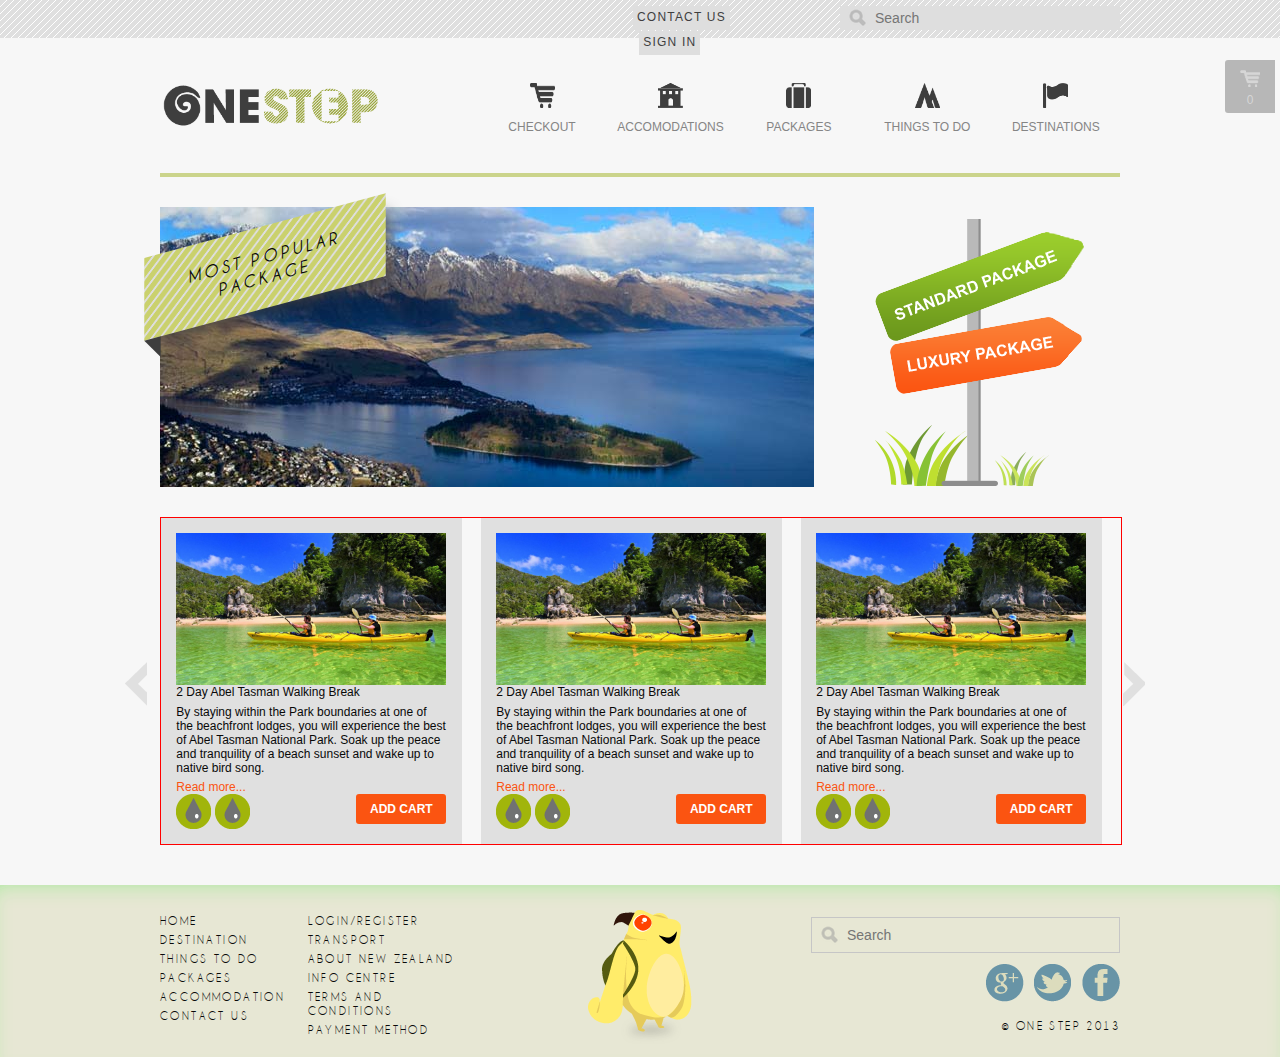
<file: index.html>
<!DOCTYPE html>
<html class="no-js">
    <head>
        <meta charset="utf-8">
        <meta http-equiv="X-UA-Compatible" content="IE=edge,chrome=1">
        <meta name="robots" content="noindex,nofollow">
        <title>ONE-STEP Holidays NZ</title>
        <meta name="description" content="">
        <meta name="viewport" content="width=device-width">
        <link rel="stylesheet" href="css/normalize.min.css">
        <link rel="stylesheet" href="css/main.css">
        <script src="js/vendor/modernizr-2.6.2.min.js"></script>
    </head>
    <body>

        <div class="masterWrap"><!--fullscreen wrapper-->
            <div class="topNav clearfix"> <!-- TOP NAVIGATIONS -->
             

              <nav class="clearfix">
	              <div class="topSearch">
		              <form class="search">                        
		                    <label for="searchBar" id="srcTitle">SearchBar</label>
		                    <input id="searchBar" placeholder="Search" type="text" name="searchBar">
		              </form>
		          </div>
                    <ul class="clearfix">
                        <li><a href="checkout.html">contact us</a></li>
                        <li class="signIn"><a href="#">sign in</a></li>
                    </ul>
                </nav>
                <!--SIGN IN LINK-->
                
            </div>
            <div class="containerWrapGrid"><!--960 grid wrapper-->
                <header class="header clearfix">
                    <div class="logoMain">
                    	<a href="index.html"><img src="img/logo.png" alt="oneStop"></a>                    
                    </div>
                    <nav class="mainNav">
                        <ul id="dropDown" class="clearfix">
                            <li><a href="destination.html"><img class="navIcon" src="img/icons/desti.png" alt="destination"><p>destinations</p></a></li>

                            <li><a href="things to do template.html"><img class="navIcon" src="img/icons/tings.png" alt="thingstodo"><p>things to do</p></a>
                                <ul>
                                    <li><a href="product template.html"><p>Test one</p></a></li>
                                    <li><a href="product template.html"><p>Test Two</p></a></li>
                                    <li><a href="product template.html"><p>Test Three</p></a>
                                        <ul>
                                            <li><a href="product template.html"><p>Test one</p></a></li>
                                            <li><a href="product template.html"><p>Test Two</p></a></li>
                                            <li><a href="product template.html"><p>Test Three</p></a>
                                        </ul>
                                    </li>
                                    <li><a href="product template.html"><p>Test Four</p></a></li>
                                </ul>
                            </li>
                                <li><a href="package template.html"><img class="navIcon" src="img/icons/packs.png" alt="packages"><p>packages</p></a></li>
                                <li><a href="accomodation template.html"><img class="navIcon" src="img/icons/accom.png" alt="accomodation"><p>accomodations</p></a></li>
                                <li><a href="checkout.html"><img class="navIcon" src="img/icons/cart.png" alt="cart"><p>checkout</p></a></li>
                            </ul>
                    </nav>
                    <div class="containerStickyCart clearfix"> <!-- CART ROLL OUT -->
                        <div class="noCart">
                            <img class="cart" src="img/icons/cart2.png" alt="cart">
                            <p>0</p>
                        </div>
                        <div class="stickyCart">
                            <table>
                                <tr>
                                    <th>Name</th>
                                    <th>Qty.</th>
                                    <th>Subtotal</th>
                                    <th></th>
                                </tr>
                                <tr class="item">
                                    <td>2 Day Abel Tasman Walking Break</td>
                                    <td>x1</td>
                                    <td>$1000</td>
                                    <td><a href="#">Remove</a></td>
                                </tr>
                            </table>
                            <a class="removeAll" href="#">Remove All</a>
                            <div class="total">
                                <h3>Total: $1000</h3>
                                <button type="button" class="checkLink">CHECKOUT</button>
                            </div>
                        </div>
                    </div>
                 </header>
                    <div class="containerMain"> <!-- CONTENT WRAPPER -->
                        <div class="containerFeatured clearfix"> <!-- FEATURE BLOCK -->
                            <div class="containerFeaturedImage">
                                <div class="containerFeaturedHeader">
	                                     <div class="banner">
	                                     	<div class="bannerText">Most Popular<br /> Package
	                                     		<div class="arrow"></div>
	                                     	</div>
	                                     </div>
	                            </div>
                                <a href="product template.html"><img class="featuredImage" src="img/feat/night.jpg" alt="noAlt"></a>
                            </div>
                            
                            
                            
                            <div class="containerFeaturedLinks">
                                
                                <a href="#" class="standardLink"></a>
                                <a href="#" class="luxuryLink"></a>
                            </div>
                        </div>
                        <section class="containerPackages clearfix"> <!-- PACKAGE BLOCK -->
                            <div class="packagesWrap">
                            <article class="containerPackage">
                                <a href="product template.html"><img class="pImage" src="img/feat/kayak.jpg" alt="noAltPImg"></a>
                                <h3>2 Day Abel Tasman Walking Break</h3>
                                <p>By staying within the Park boundaries at one of the beachfront lodges, you will experience the best of Abel Tasman National Park. Soak up the peace and tranquility of a beach sunset and wake up to native bird song.</p>
                                <a class="more" href="product template.html">Read more...</a>
                                <div class="containerHomeIcons">
                                    <img class="icon" src="img/icons/water.png" alt="noAltIcon">
                                    <img class="icon" src="img/icons/water.png" alt="noAltIcon">
                                </div>
                                <button type="button">ADD CART</button>
                            </article>
                            <article class="containerPackage">
                                <a href="product template.html"><img class="pImage" src="img/feat/kayak.jpg" alt="noAltPImg"></a>
                                <h3>2 Day Abel Tasman Walking Break</h3>
                                <p>By staying within the Park boundaries at one of the beachfront lodges, you will experience the best of Abel Tasman National Park. Soak up the peace and tranquility of a beach sunset and wake up to native bird song. </p>
                                <a class="more" href="product template.html">Read more...</a>
                                <div class="containerHomeIcons">
                                   <img class="icon" src="img/icons/water.png" alt="noAltIcon">
                                    <img class="icon" src="img/icons/water.png" alt="noAltIcon">
                                </div>
                                <button type="button">ADD CART</button>
                            </article>
                            <article class="containerPackage">
                                <a href="product template.html"><img class="pImage" src="img/feat/kayak.jpg" alt="noAltPImg"></a>
                                <h3>2 Day Abel Tasman Walking Break</h3>
                                <p>By staying within the Park boundaries at one of the beachfront lodges, you will experience the best of Abel Tasman National Park. Soak up the peace and tranquility of a beach sunset and wake up to native bird song. </p>
                                <a class="more" href="product template.html">Read more...</a>
                                <div class="containerHomeIcons">
                                    <img class="icon" src="img/icons/water.png" alt="noAltIcon">
                                    <img class="icon" src="img/icons/water.png" alt="noAltIcon">
                                </div>
                                <button type="button">ADD CART</button>
                            </article>
                        </div>
                            <a class="leftArrow" href="#"></a>
                            <a class="rightArrow" href="#"></a>
                        </section>
                    </div>
                
            </div>
            <footer class="footer clearfix">
                <div class="containerFooterContent clearfix"> <!-- FOOTER CONTENT WRAPPER --> 
                    <nav class="footerNav clearfix"> <!-- FOOTER NAVIGATION -->
                        <ul>
                            <li><a href="index.html">Home</a></li>
                            <li><a href="destination.html">Destination</a></li>
                            <li><a href="things to do.html">Things To Do</a></li>
                            <li><a href="package.html">Packages</a></li>
                            <li><a href="accomodation.html">Accommodation</a></li>
                            <li><a href="#">Contact Us</a></li>
                        </ul>
                        <ul>
                            <li><a href="#">Login/Register</a></li>
                            <li><a href="info.html">Transport</a></li>
                            <li><a href="info.html">About New Zealand</a></li>
                            <li><a href="info.html">Info Centre</a></li>
                            <li><a href="info.html">Terms and Conditions</a></li>
                            <li><a href="info.html">Payment Method</a></li>
                        </ul>
                    </nav>
                    
                    <div id="mascot" class="conatinerMascot clearfix"></div>
                    <!-- SOCIAL SEARCH LOGO COPYRIGHT BLOCK -->
                    <div class="containerSSL">      
                    
                    	 <form class="search">                        
                            <!-- <button class="srcIcon" type="submit"></button> -->
                            <label for="searchBar" id="srcTitle">SearchBar</label>
                            <input id="searchBarFooter" placeholder="Search"  type="text" name="searchBar">
                        </form>                   
                        <div class="containerSocial">
                            <a id="facebook" href="www.facebook.com"></a>
                            <a id="twit" href="www.twitter.com"></a>
                            <a id="goo" href="www.google.com"></a>
                        </div>
                        <p class="copyright">&copy; ONE STEP 2013 </p>
                    </div>
                </div>
            </footer>  
        </div><!--EMD fullscreen wrapper-->
        <script src="http://ajax.googleapis.com/ajax/libs/jquery/1.9.0/jquery.min.js"></script>
        <script>window.jQuery || document.write('<script src="js/vendor/jquery-1.9.0.min.js"><\/script>')</script>
        <script src="js/plugins.js"></script>
        <script src="js/main.js"></script>
    </body>
</html>
</file>
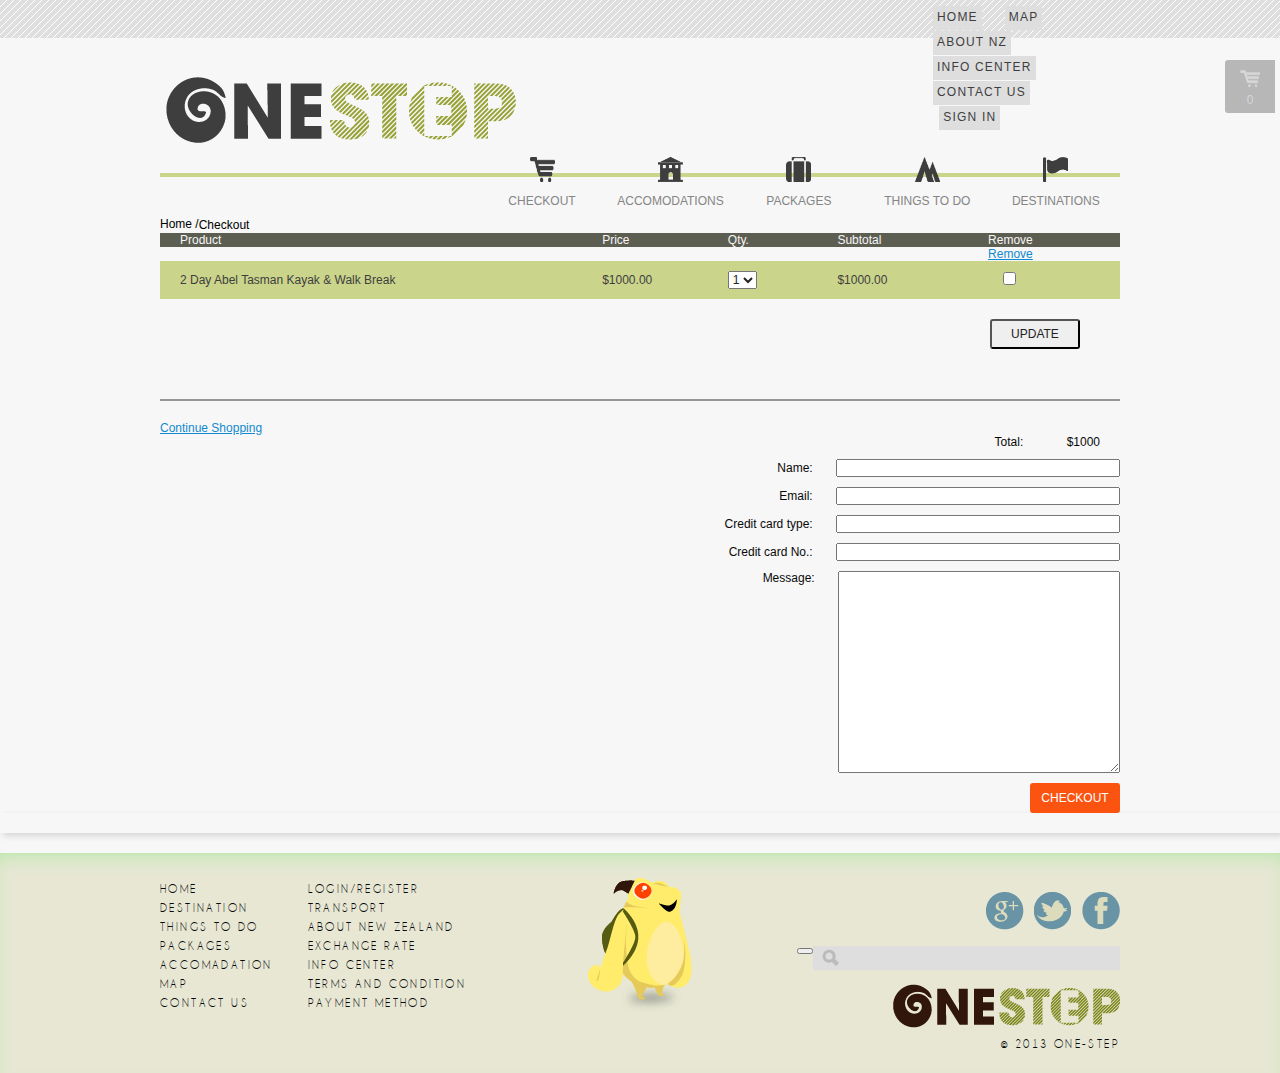
<file: checkout.html>
<!DOCTYPE html>
<html class="no-js">
    <head>
        <meta charset="utf-8">
        <meta http-equiv="X-UA-Compatible" content="IE=edge,chrome=1">
        <meta name="robots" content="noindex,nofollow">
        <title>ONE-STEP Holidays NZ</title>
        <meta name="description" content="">
        <meta name="viewport" content="width=device-width">

        <link rel="stylesheet" href="css/normalize.min.css">
        <link rel="stylesheet" href="css/main.css">

        <script src="js/vendor/modernizr-2.6.2.min.js"></script>
    </head>
    <body>

        <div class="masterWrap"><!--fullscreen wrapper-->
            <div class="topNav">
                <nav class="clearfix">
                    <ul class="clearfix">
                        <li><a href="index.html">home</a></li>
                        <li><a href="destination.html">map</a></li>
                        <li><a href="info.htnl">about nz</a></li>
                        <li><a href="info.html">info center</a></li>
                        <li><a href="checkout.html">contact us</a></li>
                        <li class="signIn"><a href="#">sign in</a></li>
                    </ul>
                </nav>
                <!--SIGN IN LINK-->
                
            </div>
            <div class="containerWrapGrid"><!--960 grid wrapper-->
                <header class="header clearfix">
                    <a href="index.html"><img class="logo" src="img/logo.png" alt="oneStop"></a>
                    <nav class="mainNav">
                        <ul>
                            <li><a href="destination.html"><img class="navIcon" src="img/icons/desti.png" alt="destination"><p>destinations</p></a></li>
                                <li><a href="things to do template.html"><img class="navIcon" src="img/icons/tings.png" alt="thingstodo"><p>things to do</p></a></li>
                                <li><a href="package template.html"><img class="navIcon" src="img/icons/packs.png" alt="packages"><p>packages</p></a></li>
                                <li><a href="accomodation template.html"><img class="navIcon" src="img/icons/accom.png" alt="accomodation"><p>accomodations</p></a></li>
                                <li><a href="checkout.html"><img class="navIcon" src="img/icons/cart.png" alt="cart"><p>checkout</p></a></li>
                            </ul>
                    </nav>
                    <div class="containerStickyCart clearfix">
                        <div class="noCart">
                            <img class="cart" src="img/icons/cart2.png" alt="cart">
                            <p>0</p>
                        </div>
                        <div class="stickyCart">
                            <table>
                                <tr>
                                    <th>Name</th>
                                    <th>Qty.</th>
                                    <th>Subtotal</th>
                                    <th></th>
                                </tr>
                                <tr class="item">
                                    <td>2 Day Abel Tasman Walking Break</td>
                                    <td>x1</td>
                                    <td>$1000</td>
                                    <td><a href="#">Remove</a></td>
                                </tr>
                            </table>
                            <a class="removeAll" href="#">Remove All</a>
                            <div class="total">
                                <h3>Total: $1000</h3>
                                <button type="button" class="checkLink">CHECKOUT</button>
                            </div>
                        </div>
                    </div>
                 </header>
                    <div class="containerMain clearfix">
                        <div class="breadcrumbs clearfix">
                            <a href="index.html"><p>Home / </p></a>
                            <a href="#"><p>Checkout</p></a>
                        </div>
                        
                        <section class="containerCheckOut clearfix">
                            <table class="checkoutCart">
                                <tr class="checkoutColumnHeaders">
                                    <th>Product</th>
                                    <th>Price</th>
                                    <th>Qty.</th>
                                    <th>Subtotal</th>
                                    <th>Remove</th>
                                </tr>
                                <tr class="checkoutRemove">
                                    <td></td>
                                    <td></td>
                                    <td></td>
                                    <td></td>
                                    <td class="removeButton"><a href="#">Remove</a></td>
                                </tr>
                                <tr class="checkoutItem">
                                    <td>2 Day Abel Tasman Kayak & Walk Break</td>
                                    <td>$1000.00 </td>
                                    <td>
                                        <select>
                                            <option>1</option>
                                            <option>2</option>
                                            <option>3</option>
                                            <option>4</option>
                                            <option>5</option>
                                        </select>
                                    </td>
                                    <td>$1000.00 </td>
                                    <td><input type="checkbox"></td>
                                </tr>
                            </table>
                            <div class="updateCheckout clearfix">
                                <button type="submit">UPDATE</button>
                            </div>
                            <div class="checkoutPrice clearfix">
                                    <a class="checkoutContinue" href="#">Continue Shopping</a>
                                    <div class="clearfix">
                                        <h2>Total:</h2>
                                        <h2>$1000</h2>
                                    </div>
                            </div>
                            <form class="checkoutForm clearfix">
                                <div>
                                <label for="name">Name:</label>
                                    <input type="text" id="name">
                                </div>
                                <div>
                                <label for="email">Email:</label>
                                    <input type="text" id="email">
                                </div>
                                <div>
                                <label for="credit">Credit card type:</label>
                                    <input type="text" id="credit">
                                <div>
                                </div>
                                <label for="cardNo.">Credit card No.:</label>
                                    <input type="text" id="cardNo.">
                                </div>
                                <div>
                                <label for="message">Message:</label>
                                    <textarea id="message"></textarea>
                                </div>
                                <button type="submit">CHECKOUT</button>
                            </form>
                        </section>
                                                
                    </div>
                
            </div>
            <div class="dropShadow">
            </div>
            <footer class="footer clearfix">
                <div class="containerFooterContent clearfix"> <!-- FOOTER CONTENT WRAPPER -->
                    <div class="conatinerMascot clearfix"> <!-- MASCOT BLOCK -->
                        <img id="mascot" src="img/mascot.png" alt="mascot">
                        
                    </div>
                    <nav class="footerNav clearfix"> <!-- FOOTER NAVIGATION -->
                        <ul>
                            <li><a href="index.html">Home</a></li>
                            <li><a href="destination.html">Destination</a></li>
                            <li><a href="things to do.html">Things To Do</a></li>
                            <li><a href="package.html">Packages</a></li>
                            <li><a href="accomodation.html">Accomadation</a></li>
                            <li><a href="destination.html">Map</a></li>
                            <li><a href="#">Contact Us</a></li>
                        </ul>
                        <ul>
                            <li><a href="#">Login/Register</a></li>
                            <li><a href="info.html">Transport</a></li>
                            <li><a href="info.html">About New Zealand</a></li>
                            <li><a href="info.html">Exchange Rate</a></li>
                            <li><a href="info.html">Info Center</a></li>
                            <li><a href="info.html">Terms and Condition</a></li>
                            <li><a href="info.html">Payment Method</a></li>
                        </ul>
                    </nav>
                    <div class="containerSSL"> <!-- SOCIAL SEARCH LOGO COPYRIGHT BLOCK -->
                        <div class="containerSocial clearfix">
                            <a id="facebook" href="www.facebook.com"></a>
                            <a id="twit" href="www.twitter.com"></a>
                            <a id="goo" href="www.google.com"></a>
                        </div>
                        <form class="search">                        
                            <button class="srcIcon"></button>
                            <label for="searchBar" id="srcTitle">SearchBar</label>
                            <input id="searchBar" type="text" name="searchBar">

                        </form>
                        <img class="footerLogo" src="img/fLogo.png" alt="footerLogo">
                        <p class="copyright">&#169; 2013  ONE-STEP</p>
                    </div>
                </div>
            </footer>
        </div>

        <script src="//ajax.googleapis.com/ajax/libs/jquery/1.9.0/jquery.min.js"></script>
        <script>window.jQuery || document.write('<script src="js/vendor/jquery-1.9.0.min.js"><\/script>')</script>

        <script src="js/plugins.js"></script>
        <script src="js/main.js"></script>
    </body>
</html>
</file>
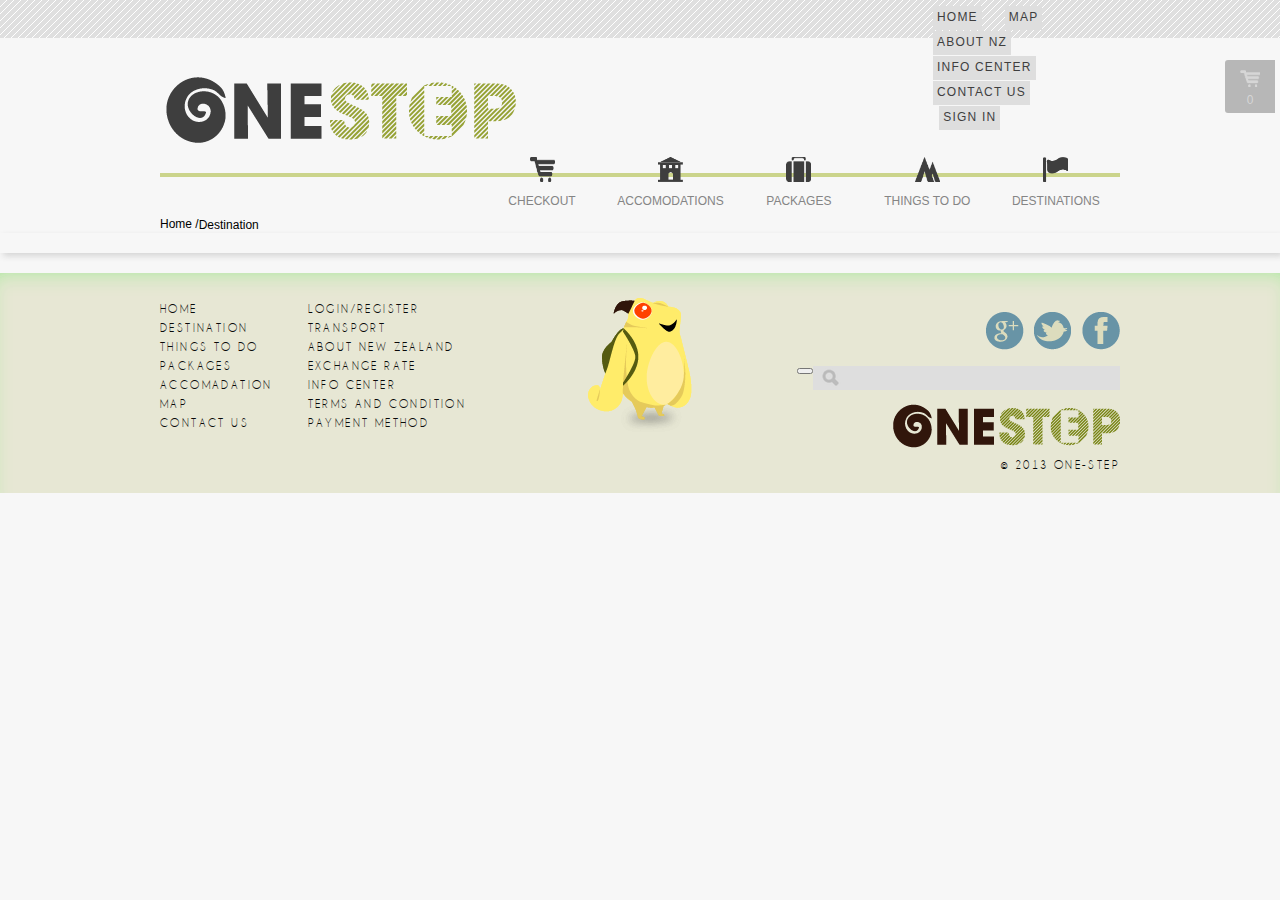
<file: destination.html>
<!DOCTYPE html>
<html class="no-js">
    <head>
        <meta charset="utf-8">
        <meta http-equiv="X-UA-Compatible" content="IE=edge,chrome=1">
        <meta name="robots" content="noindex,nofollow">
        <title>ONE-STEP Holidays NZ</title>
        <meta name="description" content="">
        <meta name="viewport" content="width=device-width">

        <link rel="stylesheet" href="css/normalize.min.css">
        <link rel="stylesheet" href="css/main.css">

        <script src="js/vendor/modernizr-2.6.2.min.js"></script>
    </head>
    <body>

        <div class="masterWrap"><!--fullscreen wrapper-->
            <div class="topNav">
                <nav class="clearfix">
                    <ul class="clearfix">
                        <li><a href="index.html">home</a></li>
                        <li><a href="destination.html">map</a></li>
                        <li><a href="info.htnl">about nz</a></li>
                        <li><a href="info.html">info center</a></li>
                        <li><a href="checkout.html">contact us</a></li>
                        <li class="signIn"><a href="#">sign in</a></li>
                    </ul>
                </nav>
                <!--SIGN IN LINK-->
                
            </div>
            <div class="containerWrapGrid"><!--960 grid wrapper-->
                <header class="header clearfix">
                    <a href="index.html"><img class="logo" src="img/logo.png" alt="oneStop"></a>
                    <nav class="mainNav">
                        <ul>
                            <li><a href="destination.html"><img class="navIcon" src="img/icons/desti.png" alt="destination"><p>destinations</p></a></li>
                                <li><a href="things to do template.html"><img class="navIcon" src="img/icons/tings.png" alt="thingstodo"><p>things to do</p></a></li>
                                <li><a href="package template.html"><img class="navIcon" src="img/icons/packs.png" alt="packages"><p>packages</p></a></li>
                                <li><a href="accomodation template.html"><img class="navIcon" src="img/icons/accom.png" alt="accomodation"><p>accomodations</p></a></li>
                                <li><a href="checkout.html"><img class="navIcon" src="img/icons/cart.png" alt="cart"><p>checkout</p></a></li>
                            </ul>
                    </nav>
                    <div class="containerStickyCart clearfix">
                        <div class="noCart">
                            <img class="cart" src="img/icons/cart2.png" alt="cart">
                            <p>0</p>
                        </div>
                        <div class="stickyCart">
                            <table>
                                <tr>
                                    <th>Name</th>
                                    <th>Qty.</th>
                                    <th>Subtotal</th>
                                    <th></th>
                                </tr>
                                <tr class="item">
                                    <td>2 Day Abel Tasman Walking Break</td>
                                    <td>x1</td>
                                    <td>$1000</td>
                                    <td><a href="#">Remove</a></td>
                                </tr>
                            </table>
                            <a class="removeAll" href="#">Remove All</a>
                            <div class="total">
                                <h3>Total: $1000</h3>
                                <button type="button" class="checkLink">CHECKOUT</button>
                            </div>
                        </div>
                    </div>
                 </header>
                    <div class="containerMain clearfix">
                        <div class="breadcrumbs clearfix">
                            <a href="#"><p>Home / </p></a>
                            <a href="#"><p>Destination</p></a>
                        </div>
                        
                        <section class="containerMap clearfix">
                            
                        </section>
                                                
                    </div>
                
            </div>
            <div class="dropShadow">
            </div>
            <footer class="footer clearfix">
                <div class="containerFooterContent clearfix"> <!-- FOOTER CONTENT WRAPPER -->
                    <div class="conatinerMascot clearfix"> <!-- MASCOT BLOCK -->
                        <img id="mascot" src="img/mascot.png" alt="mascot">
                        
                    </div>
                    <nav class="footerNav clearfix"> <!-- FOOTER NAVIGATION -->
                        <ul>
                            <li><a href="index.html">Home</a></li>
                            <li><a href="destination.html">Destination</a></li>
                            <li><a href="things to do.html">Things To Do</a></li>
                            <li><a href="package.html">Packages</a></li>
                            <li><a href="accomodation.html">Accomadation</a></li>
                            <li><a href="destination.html">Map</a></li>
                            <li><a href="#">Contact Us</a></li>
                        </ul>
                        <ul>
                            <li><a href="#">Login/Register</a></li>
                            <li><a href="info.html">Transport</a></li>
                            <li><a href="info.html">About New Zealand</a></li>
                            <li><a href="info.html">Exchange Rate</a></li>
                            <li><a href="info.html">Info Center</a></li>
                            <li><a href="info.html">Terms and Condition</a></li>
                            <li><a href="info.html">Payment Method</a></li>
                        </ul>
                    </nav>
                    <div class="containerSSL"> <!-- SOCIAL SEARCH LOGO COPYRIGHT BLOCK -->
                        <div class="containerSocial clearfix">
                            <a id="facebook" href="www.facebook.com"></a>
                            <a id="twit" href="www.twitter.com"></a>
                            <a id="goo" href="www.google.com"></a>
                        </div>
                        <form class="search">                        
                            <button class="srcIcon"></button>
                            <label for="searchBar" id="srcTitle">SearchBar</label>
                            <input id="searchBar" type="text" name="searchBar">

                        </form>
                        <img class="footerLogo" src="img/fLogo.png" alt="footerLogo">
                        <p class="copyright">&#169; 2013  ONE-STEP</p>
                    </div>
                </div>
            </footer>
        </div>

        <script src="//ajax.googleapis.com/ajax/libs/jquery/1.9.0/jquery.min.js"></script>
        <script>window.jQuery || document.write('<script src="js/vendor/jquery-1.9.0.min.js"><\/script>')</script>

        <script src="js/plugins.js"></script>
        <script src="js/main.js"></script>
    </body>
</html>
</file>
<file: css/main.css>
/* ==========================================================================
   Jansbury CSS Reset
   ========================================================================== */

body,div,dl,dt,dd,ul,ol,li,h1,h2,h3,h4,h5,h6,pre,form,fieldset,input,textarea,p,blockquote,th,td {margin:0;padding:0;}
html,body {margin:0;padding:0;}
table {border-collapse:collapse;border-spacing:0;}
fieldset,img {border:0;}
address,caption,cite,code,dfn,th,var {font-style:normal;font-weight:normal;}
ol,ul {list-style:none;}
caption,th {text-align:left;}
h1,h2,h3,h4,h5,h6 {font-size:100%;font-weight:normal;}

/* ==========================================================================
   Font Face
   ========================================================================== */
   
@font-face {
    font-family: 'champagne-reg';
    src: url('../fonts/champagne_limousines-webfont.eot');
    src: url('../fonts/champagne_limousines-webfont.eot?#iefix') format('embedded-opentype'),
         url('../fonts/champagne_limousines-webfont.woff') format('woff'),
         url('../fonts/champagne_limousines-webfont.ttf') format('truetype'),
         url('../fonts/champagne_limousines-webfont.svg#champagne__limousinesregular') format('svg');
    font-weight: normal;
    font-style: normal;
}

@font-face {
    font-family: 'champagne__limousinesbold';
    src: url('../fonts/champagne_limousinesbold-webfont.eot');
    src: url('../fonts/champagne_limousinesbold-webfont.eot?#iefix') format('embedded-opentype'),
         url('../fonts/champagne_limousinesbold-webfont.woff') format('woff'),
         url('../fonts/champagne_limousinesbold-webfont.ttf') format('truetype'),
         url('../fonts/champagne_limousinesbold-webfont.svg#champagne__limousinesbold') format('svg');
    font-weight: normal;
    font-style: normal;

}

html,button,input,select,textarea{color:#222}hr{display:block;height:1px;border:0;border-top:1px solid #ccc;margin:1em 0;padding:0}img{vertical-align:middle}fieldset{border:0;margin:0;padding:0}textarea{resize:vertical}.chromeframe{margin:.2em 0;background:#ccc;color:#000;padding:.2em 0}

/*================== MAIN CSS =======================*/

/*===========MEDIA QEUERIES 768px ===================*/

@media only screen and (max-width: 900px){
	.mainNav { margin-left:0;}
	.mainNav p {font-size:9px; width:100%;}
	.mainNav li {width:14%;}
}


/*=======Universal Styling========*/
body{background-color:#f7f7f7; font-size:12px; color:#090909;font-family: 'HelveticaNeue-Light', "Helvetica Neue Light", "Helvetica Neue", "Helvetica", Arial, sans-serif;}
a {text-decoration:none;}
p{padding: 2% 0}


/*=======Containers========*/ 
.masterWrap {position:relative; overflow:hidden; min-width:768px; width:100%;}/*Full Screen 1280px*/
.containerWrapGrid {min-width:768px; max-width:960px; width:93.75%; margin:0 auto; padding-left:20px; padding-right:20px; }/*960px Grid*/


/*======Top Navigation=======*/
.topNav {width:100%; height:38px; background-color:#dfdfdf; background:url('../img/topBack.png') repeat #dfdfdf;}
.topNav nav {height:inherit; width:95%; max-width:960px; margin:0 auto;}
.topNav ul { list-style:none; width: 210px; float: right;margin-top:5px}
.topNav li {float:left; margin-left:23px; text-align:right;}
.topNav a {display: block;text-transform: uppercase;color: #3e3e3e;padding: 4px;margin-top:1px;letter-spacing: .1em;background-color: #dedede;height: 16px;}
.topNav a:hover {color:#899433;}
.signIn {padding-left:3%;}

#srcTitle {display:none;}
/* #searchBar {width:69%;  float:right;} */
.search {height:20px;}
.topSearch{width: 300px;float: right;}

/*========Header Section / Main Navigation=============*/
.header {width:100%; height:100px; padding-top:35px; border-bottom: 4px solid #CBD48B;}
.logoMain {float:left; max-width:222px; padding-top:10px; margin-right:0.2%; /*20px*/}
.logoMain img{width: 100%;}
.mainNav {float:right; width:70.83%; /*680px*/ }
.mainNav ul {list-style:none; width:100%; margin:0; padding:0 0 20px 0;}
.mainNav li {width:16.89%; /*115px*/ padding:0 1%; height:inherit; float:right; padding-top:10px; /* border-right:1px solid #E2E2E1 */ ;}

.mainNav img { width:25px; height:25px;}
.mainNav a {display:block; text-transform:uppercase; color:#858585; text-align:center;}
.mainNav p {width:100%; height:20px; margin-top: 10px;}


/*=================Drop Down==================*/

#dropDown li {position:relative;}
#dropDown li:hover > a {
    color: #3e3e3e;
}

*html #dropDown li a:hover { /* IE6 only */
    color: #3e3e3e;
}

/*============ Drop down PART TWO hover states==============*/

#dropDown ul {
    margin: 20px 0 0 0;
    _margin: 0; /*IE6 only*/
    opacity: 0;
    visibility: hidden;
    position: absolute;
    top: 75px;
    left: 0;
    z-index: 1;    
    background: #cbd48b;   
    background: linear-gradient(#444, #111);
    box-shadow: 0 -1px 0 rgba(255,255,255,.3);  
    border-radius: 3px;
    transition: all .2s ease-in-out;  
}

#dropDown li:hover > ul {
    opacity: 1;
    visibility: visible;
    margin: 0;
}

#dropDown ul ul {
    top: 0;
    left: 100%;
    margin: 0 0 0 10px;
    _margin: 0; /*IE6 only*/
    box-shadow: -1px 0 0 rgba(255,255,255,.3);      
}

#dropDown ul p {margin:2px 0 2px 0;}

#dropDown ul li {
    float: none;
    display: block;
    border: 0;
    padding:0;
    width:100%;
    _line-height: 0; /*IE6 only*/
    box-shadow: 0 1px 0 white, 0 2px 0 #fef;
}

#dropDown ul li:last-child {   
    box-shadow: none;    
}

#dropDown ul a {    
    padding: 5px 0 5px 0;
    width: 100%;
    margin:0;
    _height: 10px; /*IE6 only*/
    display: block;
    white-space: nowrap;
    float: none;
    text-transform: uppercase;
}

#dropDown ul a:hover {
    background-color: #fb5411;
    background-image: linear-gradient(#04acec, #fb5411);
}

/*==============dropDown Part THREE first:last child============*/

#dropDown ul li:first-child > a {
    border-radius: 3px 3px 0 0;
}

#dropDown ul li:first-child > a:after {
    content: '';
    position: absolute;
    left: 40px;
    top: -6px;
    border-left: 6px solid transparent;
    border-right: 6px solid transparent;
    border-bottom: 6px solid #cbd48b;
}

#dropDown ul ul li:first-child a:after {
    left: -6px;
    top: 50%;
    margin-top: -6px;
    border-left: 0; 
    border-bottom: 6px solid transparent;
    border-top: 6px solid transparent;
    border-right: 6px solid #cbd48b;
}

#dropDown ul li:first-child a:hover:after {
    border-bottom-color: #3e3e3e; 
}

#dropDown ul ul li:first-child a:hover:after {
    border-right-color: #3e3e3e; 
    border-bottom-color: transparent;   
}

#dropDown ul li:last-child > a {
    border-radius: 0 0 3px 3px;
}

/*========Sticky Cart=============*/
.containerStickyCart {position:fixed; top:60px; right:-300px;}

.noCart {float:left; text-align:center; width:50px; background-color:#b7b7b7; border-top-left-radius:3px; border-bottom-left-radius:3px;}
.noCart p {margin-top:5px; margin-bottom:5px; color:#D6D6D6;}
.noCart img{ margin-top:10px; width:20px;}

.stickyCart {float:left; margin-left:5px; width:300px; text-align:left; background-color:#cbd48b;}
.stickyCart th { color:white; padding:10px; background-color:#b7b7b7;}
.stickyCart td { padding:10px; background-color:#cbd48b;}
.item {border-bottom:1px solid white;}

.removeAll {padding-left:10px; float:left; margin-top:10px;}
.total {float:right; padding-right:10px; padding-bottom:20px;}
.total h3 {margin-bottom:10px;}
.checkLink {font-weight:bold; color:white;
    width:90px; height:30px; border-radius:3px; border:none; background-color:#fb5411;}



/*========Content Wrap=============*/
.containerMain {width:100%; margin-top:30px;
}/*Container for contents*/


/*========Drop Shadow Bottom=============*/
.dropShadow {width:100%; height:20px; margin-bottom:3px; 
-moz-box-shadow: 3px 3px 6px #d5d5d5;
-webkit-box-shadow: 3px 3px 6px #d5d5d5;
box-shadow:3px 3px 6px #d5d5d5;}


/*========Featured Section=============*/
.containerFeatured {position:relative; width:100%; margin-bottom:30px;}


/*=============Ribbon Header*/
.containerFeaturedHeader {position:absolute;
margin: auto;
width: 500px;
height: 160px;
padding-top: 20px;
font-family: helvetica, arial, sans-serif;
z-index:3;
}

.headerText {
background:url('../img/backHeader.png') repeat #cbd48b;
background-image:url('../img/backHeader.png');
background-color:#cbd48b;
background-repeat:repeat;
height: 50px;
text-align:center;
margin-left: -20px;
margin-top: 0;
position: relative;
width: 50%;
-webkit-transform: rotate(-15deg) skew(-15deg,0deg);
-moz-box-shadow: 1px 1px 3px #292929;
-webkit-box-shadow: 5px 10px 15px -10px #3e3e3e;
filter: progid:DXImageTransform.Microsoft.Blur(PixelRadius=3,MakeShadow=true,ShadowOpacity=0.30);
-ms-filter: "progid:DXImageTransform.Microsoft.Blur(PixelRadius=3,MakeShadow=true,ShadowOpacity=0.30)";
zoom: 1;
color: #080200;
padding:10px;
font-family:'champagne-reg', helvetica, arial, sans-serif;
text-transform: uppercase;
font-size: 1em;
letter-spacing: .2em;
}

.headerText h3 {margin-top:0;}

.arrow {
width: 0;
height: 0;
line-height: 0;
border-left: 17px solid transparent;
border-top: 20px solid #000000;
top: 100%;
left: 0;
position: absolute;
}

.containerFeaturedImage{ position:relative; width:72.90%; /*700px*/ float:left;}

.containerFeaturedHeader {position:absolute;}
.containerFeaturedImage{width:72.90%; /*700px*/ float:left;}


.banner {background: #e3e3e3;height: 80px;margin-left: -20px;margin-top: 0;position: relative;width: 50%;
	-webkit-transform: rotate(-15deg) skew(-15deg,0deg);
	-moz-box-shadow: 9px 10px 15px -8px #3e3e3e;
	-webkit-box-shadow: 9px 10px 15px -8px #3e3e3e;
    zoom: 1;
    filter: progid:DXImageTransform.Microsoft.Shadow(
        color='#777777', Direction=135, Strength=5);
	background-image: url('../img/bannerStripe.png')
	}
.arrow {

	line-height: 0;
	border-left: 17px solid transparent;
	border-top: 20px solid #3e3e3e;
	top: 100%;
	left: 0;
	position: absolute;
	
}
.bannerText{
	padding:20px;
	margin: 0 auto;
	text-align: center;
	font-family:'champagne__limousinesbold', helvetica, arial, sans-serif;
	text-transform: uppercase;
	font-size: 1.5em;
	letter-spacing: .2em;
}
.featuredImage {max-width:100%;  max-height:280px;}

.captionWrap { overflow:hidden; position:relative; width:100%;}
.captionOverlay {position:absolute; width:100%; height:50px; color:white;
background:url('../img/backHeader.png') repeat rgba(0,0,0,0.3);
background-image:url('../img/backHeader.png');
background-repeat:repeat;
zoom: 1;    
filter: progid:DXImageTransform.Microsoft.gradient(startColorstr=#4C000000,endColorstr=#4C000000); /* IE 6 & 7 */
-ms-filter: "progid:DXImageTransform.Microsoft.gradient(startColorstr=#4C000000,endColorstr=#4C000000)"; /* IE8 */
}

.captionOverlay h2{margin-left:30px; margin-top:10px;}

.containerFeaturedLinks {position:relative; float:left; width:25%; height:280px;
background:url('../img/homeSignPost.png') no-repeat;
background-image:url('../img/homeSignPost.png');
background-repeat:none;
background-position:15px 12px;
}
.containerFeaturedLinks img{ width:90%; margin-left:20px; margin-top:15%;}

.standardLink { position:absolute; width:209px; height:109px; top:25px; left:15px;
background:url('../img/homeSignOne.png') no-repeat;
background-image:url('../img/homeSignOne.png');
background-repeat:none;}
.standardLink:hover {
}

.luxuryLink { position:absolute; width:192px; height:77px; top:110px; left:30px;
background:url('../img/homeSignTwo.png') no-repeat;
background-image:url('../img/homeSignTwo.png');
background-repeat:none;}

.luxuryLink:hover {
}



/*========Package Sections=============*/
.containerPackages {position:relative; width:100%; padding-bottom:20px;}
.packagesWrap {width:100%; overflow:hidden;border: 1px solid red;}
.containerPackage {float:left; width:28.125%; /*270px*/ padding:1.6%; /*15px*/ margin-right:2%; /*20px*/ background-color:#e0e0e0;}
.pImage {width:100%;}
.more {display:block; color:#fb5411;}
.containerHomeIcons{float:left; width:100px;}
.containerPackage button {float:right; font-weight:bold; color:white; width:90px; height:30px; border-radius:3px; border:none; background-color:#fb5411;}
.leftArrow, .rightArrow {position:absolute;  width:22px; height:44px; top:145px;}
.leftArrow { left:-35px;background:url('../img/icons/arrowL.png') no-repeat;background-image:url('../img/icons/arrowL.png');background-repeat: no-repeat;}
.rightArrow { right:-25px;background:url('../img/icons/arrowR.png') no-repeat;background-image:url('../img/icons/arrowR.png');background-repeat: no-repeat;}

/*========Sponsors Section=============*/
.containerSponsors {width:100%; margin-bottom:20px;}
.sponsor {width:31.25%; /*300px*/ margin-right:1.7%; /*17px*/}


/*========Footer Section=============*/
.footer {width:100%; /*300px*/ background-color:#e7e7d4; padding:29px 0 15px 0;font-family: 'champagne-reg', helvetica, arial, sans-serif;text-transform: uppercase;letter-spacing: .2em;margin-top: 20px;-webkit-box-shadow: inset 0px 10px 30px -23px #3e3e3e;
box-shadow: inset 0px 10px 30px -23px #3e3e}
.footer li {width:160px; padding-bottom:5px;}
.footer a {color:#090909;}
.containerFooterContent {width:93.75%; margin:0 auto; max-width:960px;}

/*========Mascot Block=============*/
.conatinerMascot {float:left; width:30%; /*288px*/ }
#mascot {width:116px; height: 139px; /*200px*/ max-width:200px;background: url('../img/mascot.png') no-repeat;left: 0;right: 0;
margin: -9px auto;
position: absolute;}

/*========Footer Nav=============*/
.footerNav {float:left; width:35%; /*300px*/}
.footerNav ul { list-style:none; float:left; width:35%; margin-top:0; padding-right:30px;}
.footerNav a {width:120px;}
.footerNav a:hover {color:#899433;}

/*========Social Media / Search and Logo=============*/
.containerSSL { text-align:right; float:right;  width:35%;}

.containerSocial {margin:10px 0; height:38px;}
.containerSocial a { 
	float:right; 
	display:block;
	width:38px; 
	height:38px; 
	margin:0 0 0 10px;
	background:url('../img/sc/scIcons.png') no-repeat;
}

#facebook {background-position:-54px -9px;}
#twit {background-position:-103px -9px;}
#goo {background-position:-6px -9px;}

#goo,#twit,#facebook{
	opacity: 1;
	-webkit-transition: 300ms all;
	-moz-transition: 300ms all;
	-ms-transition: 300ms all;
	-o-transition: 300ms all;
	
}
#goo:hover,#twit:hover,#facebook:hover{
	opacity: .7;
	-webkit-transition: 300ms all;
	-moz-transition: 300ms all;
	-ms-transition: 300ms all;
	-o-transition: 300ms all;
}
.search { margin:0;height:40px;}
#searchBar,#searchBarFooter{	
	outline: 0;
	-webkit-appearance: textfield;
	font: 300 14px 'HelveticaNeue-Light', "Helvetica Neue Light", "Helvetica Neue", "Helvetica", Arial, sans-serif;
	color: #3e3e3e;
	width: 75%;
	padding: 2px 20px 2px 35px;
	
	margin-top: 3px;
	float:right;
	height:20px;
}

#searchBar{background: #dedede url('../img/glass.png') no-repeat 8px center;margin-top:6px;border: 0px solid #c6c6c6;}
#searchBarFooter{background: transparent url('../img/glass.png') no-repeat 8px center;height:30px;border: 1px solid #c6c6c6;}
.copyright {clear:both;}



/*======================================
ACTIVITY PAGE
========================================*/

.breadcrumbs {clear:both;}
.containerHighlight {width:100%; background-color:#e0e0e0; padding:5px; border-radius:3px 3px;}
.containerHighlight img {width:100%;}
.beadcrumbs {width:100%;}
.breadcrumbs a {float:left; color:black;}


.filters {width:66.66%; padding-top:20px; padding-bottom:20px;}
.filters tr {margin-bottom:10px;}
.filters th {text-align:left; padding-right:20px;}
.filters td {text-align:left; padding-right:20px;}

.containerActivities {float:left; width:70.91%;/*700px*/ max-width:700px; margin-right:2%; /*20px*/}
.containerActivity { clear:both; width:98%; /*660px*/ max-width:660px; padding:10px; margin-bottom:20px; background-color:#e0e0e0;}
.containerActivity img {width:30.30%; /*200px*/ float:left; margin-right:20px;}
.containerActivity h3 {margin-top:0;}
.containerActivity a {color:#090909;}
.containerActivity a:hover {color:#fb5411;}
.paraWrap {width:42.71%; /*320px*/ max-width:320px; float:left; margin-right:20px;}
.location {font-size:12px;}


.containerPrice {text-align:right; float:right; width:90px;}
.containerPrice h3 {margin-bottom:0;}
.containerPrice h2 {margin-top:0;}
.containerPrice .quantity {display:block; float:right;}
.containerPrice p {margin-top:0;}
.containerPrice button {font-weight:bold; color:white; 
    width:90px; height:30px; margin-top:40px; border-radius:3px; border:none; background-color:#fb5411;}

.pagination {float:right; padding-right:20px;}
.pagination a {color:black;}



/*=====================
SIDE BAR
=======================*/

.containerSideBar {width:25%; /*220px*/ max-width:220px; height:inherit; margin-left:2%; padding-top:176px; padding-bottom:67px; margin-top:20px; float:left; position:relative;
background:url('../img/signPost.png') repeat-y;
background-image:url('../img/signpost.png');
background-repeat:repeat-y;}

.containerSideBar article {width:100%;}
.containerSidebar p, .containerSideBar h3, .containerSideBar img {width:inheirt;}
.sidebarInkWrap {width:100%; height:176px; position:relative;}
.signBot {width:100%; height:67px; position:absolute; bottom:0;
    z-index:1;
background:url('../img/signBot.png') no-repeat;
background-image:url('../img/signBot.png');
background-repeat:none;}

.infoSign {text-align:center; width:99%;border-radius:3px; padding:10px; background-color:#e0e0e0;}
.infoSign div { color:white; border-radius:3px; background-color:#47baf5;}
.infoSign img {margin-top:10px;}
.infoSign h3 {margin-bottom:0; text-transform: uppercase;}
.infoSign .directory {list-style:none; color:white; padding-left:0; padding-top:20px; padding-bottom:20px;}
.infoSign .directory li{ width:100%; padding:10px 0 0 0;}
.infoSign a {color:white; text-transform:uppercase;}


.sidebarStandardLink { position:absolute; width:209px; height:109px; top:25px; left:2px;
background:url('../img/homeSignOne.png') no-repeat;
background-image:url('../img/homeSignOne.png');
background-repeat:none;}
.sidebarStandardLink:hover {
-moz-transform:rotate(20deg); -moz-transform:skewx(20deg) translatex(150px);
-webkit-transform:rotate(20deg);
-0-transform:rotate(15deg);
filter:progid:DXImageTransform.Microsoft.BasicImage(rotation=0.4);
}

.sidebarLuxuryLink { position:absolute; width:192px; height:77px; top:110px; left:15px;
background:url('../img/homeSignTwo.png') no-repeat;
background-image:url('../img/homeSignTwo.png');
background-repeat:none;}

.sidebarLuxuryLink:hover {
-moz-transform:rotate(15deg); -moz-transform:skewx(15deg) translatex(150px);
-webkit-transform:rotate(15deg);
-0-transform:rotate(15deg);
filter:progid:DXImageTransform.Microsoft.BasicImage(rotation=0.4);
}

.sidebarOptions {position:relative; margin-left:20px; margin-top:20px; width:75%; padding:10px; border-radius:3px; background-color:#47baf5;}

.optionsButton {display:block; width:100%;}
.optionsButton h2 {font-weight:normal; float:left; padding:0 15px 0 0; margin-top:0; display:block;}
.optionsButton img {float:left;}
.sidebarOptions ul{list-style:none; width:100%; padding:0; margin:0;}
.sidebarOptions li {list-style:none; width:inherit;}
.sidebarOptions a {width:100%; color:white;}

/*========================
PRODUCT / PACKAGES PAGE
==========================*/

.containerProduct {float:left; width:67.77%; max-width:650px; margin-right:2%; padding:2%;  background-color:#e0e0e0;}


.containerProduct article {padding-bottom:20px; margin-bottom:20px;}
.containerProduct article h3 {font-weight:bold;}
.productHeader {position:absolute; width:40%; bottom:20px; color:white; height:75px;
/* Fallback for web browsers that doesn't support RGBa */
background: rgb(0, 0, 0) transparent;
/* RGBa with 0.6 opacity */
background: rgba(0, 0, 0, 0.3);
/* For IE 5.5 - 7*/
filter:progid:DXImageTransform.Microsoft.gradient(startColorstr=#99000000, endColorstr=#99000000);
/* For IE 8*/
-ms-filter: "progid:DXImageTransform.Microsoft.gradient(startColorstr=#99000000, endColorstr=#99000000)";
}

.productHeader h2 {padding:10px; font-size:16px;}
.productImageWrap {position:relative; width:100%;}
.productImage {width:100%; margin-bottom:20px;}
.productTextWrap {width:65.71%; max-width:460px; float:left;}

.productTitle {border-bottom:black solid 1px;}
.productTitle h2 {font-weight:bold;}

.containerIcon {width:100%;}
.containerIcon ul {list-style:none; width:100%;}
.containerIcon li {float:left;}

.productPrice {text-align:right; float:right; width:150px;}
.productPrice h3 {margin-bottom:0;}
.productPrice h2 {margin-top:0; padding-bottom:10px; font-weight:bold;}
.productPrice .quantity {display:block; float:right;}
.productPrice p {margin-top:0;}
.productPrice button {margin-left:40px; font-weight:bold; color:white;
    width:90px; height:30px; margin-top:40px; border-radius:3px; border:none; background-color:#fb5411;}


/*================
INFO PAGE
==================*/

.containerInformation {float:left; width:72.91%; max-width:700px;}
.containerInfoBlock {position:relative; float:left; width:42.85%; max-width:270px; margin-right:2%; margin-bottom:20px; padding:1.5%; border-radius:3px; background-color:#e0e0e0;}
.containerInfoBlock img {width:100%; max-width:270px;}
.containerInfoBlock a {display:block; color:white;}
.infoCaption {position:absolute; bottom:10px; width:100%; max-width:270px;
/* Fallback for web browsers that doesn't support RGBa */
background: rgb(0, 0, 0) transparent;
/* RGBa with 0.6 opacity */
background: rgba(0, 0, 0, 0.4);
/* For IE 5.5 - 7*/
filter:progid:DXImageTransform.Microsoft.gradient(startColorstr=#99000000, endColorstr=#99000000);
/* For IE 8*/
-ms-filter: "progid:DXImageTransform.Microsoft.gradient(startColorstr=#99000000, endColorstr=#99000000)";
}

.infoCaption h3 {margin-left:10px;}

/*================
CHECKOUT PAGE
==================*/

.containerCheckOut {width:100%;}
.checkoutCart {width:100%; text-align:left;}

.checkoutItem input{margin:0 0 0 15px;}
.checkoutCart th, .checkoutCart td {padding-left:20px; padding-right:20px;}

.checkoutColumnHeaders {background-color:#5d5e52; color:#f7f7f7; margin-left:20px; margin-right:20px;}

.checkoutRemove a {color:#118ad0; text-decoration:underline;}
.checkoutItem { background-color:#cbd48b;}
.checkoutItem td {color:#3e3e3e; padding:10px 0 10px 20px;}

.updateCheckout {width:100%; height:80px; padding:20px 0 0 0; border-bottom:2px solid #959595;}
.updateCheckout button {float:right; margin-right:40px; width:90px; height:30px; border-radius:3px;}

.checkoutPrice {width:100%; padding-top:20px;}
.checkoutPrice a {display:block; text-decoration:underline; color:#118ad0;}
.checkoutPrice div {float:right;}
.checkoutPrice h2{display:inline-block; padding:0 20px 0 20px;}

.checkoutForm {width:600px; text-align:right; float:right;}
.checkoutForm div {margin-top:10px; margin-bottom:10px;}
.checkoutForm label{width:100px; margin-right:20px;}
.checkoutForm input, .checkoutForm textarea {width:280px;}
.checkoutForm textarea {height:200px;}
.checkoutForm button {color:white; 
    width:90px; height:30px; border-radius:3px; border:none; background-color:#fb5411;}

/*=======================
SEARCH PAGE
=========================*/

.containerSearchResults {float:left; width:70.83%; max-width:680px; margin-right:20px;}
.containerSearchHead h4 {margin-top:0;}
.containerSearchHead h2 {margin-bottom:10px;}
.containerSearchItem {width:100%; padding:20px 0 20px 0; border-bottom:2px solid #959595;}
.containerSearchItem a{display:block; color:#fb5411;}

/*=======================
MAP
=========================*/

.containerMap {width:100%;}

/* ==========================================================================
   Media Queries
   ========================================================================== */

@media only screen and (min-width: 35em) {

}

@media print,
       (-o-min-device-pixel-ratio: 5/4),
       (-webkit-min-device-pixel-ratio: 1.25),
       (min-resolution: 120dpi) {

}

/* ==========================================================================
   Helper classes
   ========================================================================== */

.ir{background-color:transparent;border:0;overflow:hidden;*text-indent:-9999px}.ir:before{content:"";display:block;width:0;height:150%}.hidden{display:none!important;visibility:hidden}.visuallyhidden{border:0;clip:rect(0 0 0 0);height:1px;margin:-1px;overflow:hidden;padding:0;position:absolute;width:1px}.visuallyhidden.focusable:active,.visuallyhidden.focusable:focus{clip:auto;height:auto;margin:0;overflow:visible;position:static;width:auto}.invisible{visibility:hidden}.clearfix:before,.clearfix:after{content:" ";display:table}.clearfix:after{clear:both}.clearfix{*zoom:1}
/* ==========================================================================
   Print styles
   ========================================================================== */

@media print {
    * {
        background: transparent !important;
        color: #000 !important; /* Black prints faster: h5bp.com/s */
        box-shadow: none !important;
        text-shadow: none !important;
    }

    a,
    a:visited {
        text-decoration: underline;
    }

    a[href]:after {
        content: " (" attr(href) ")";
    }

    abbr[title]:after {
        content: " (" attr(title) ")";
    }

    /*
     * Don't show links for images, or javascript/internal links
     */

    .ir a:after,
    a[href^="javascript:"]:after,
    a[href^="#"]:after {
        content: "";
    }

    pre,
    blockquote {
        border: 1px solid #999;
        page-break-inside: avoid;
    }

    thead {
        display: table-header-group; /* h5bp.com/t */
    }

    tr,
    img {
        page-break-inside: avoid;
    }

    img {
        max-width: 100% !important;
    }

    @page {
        margin: 0.5cm;
    }

    p,
    h2,
    h3 {
        orphans: 3;
        widows: 3;
    }

    h2,
    h3 {
        page-break-after: avoid;
    }
}
</file>
